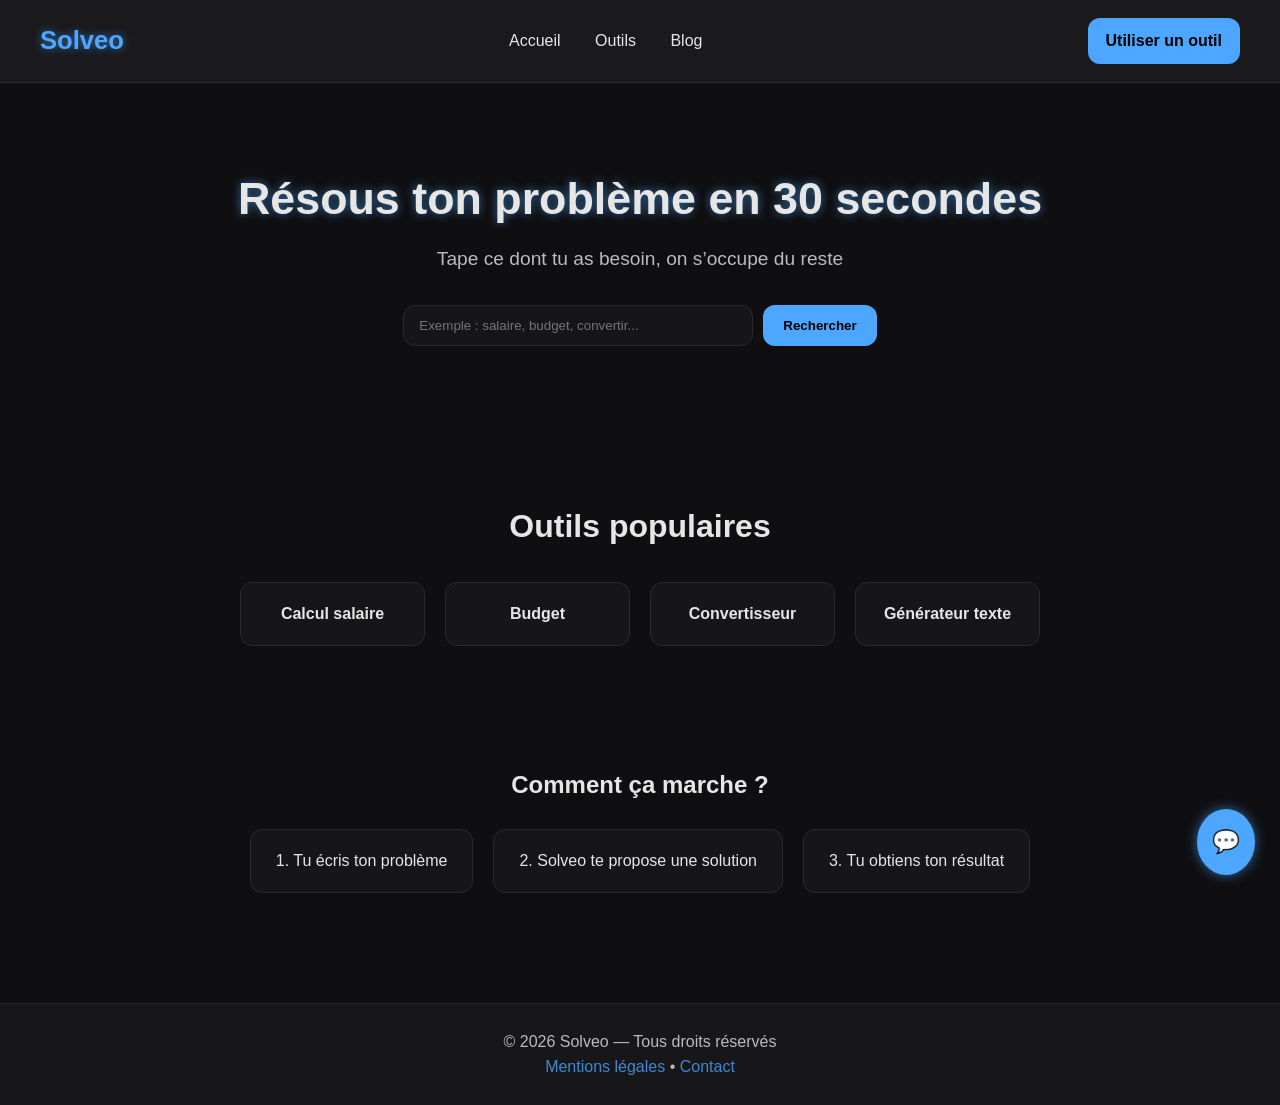
<file: index.html>
<!DOCTYPE html>
<html lang="fr">
<head>
    <meta charset="UTF-8">
    <meta name="viewport" content="width=device-width, initial-scale=1.0">
    <title>Solveo — Résous ton problème en 30 secondes</title>

    <!-- CSS principal -->
    <link rel="stylesheet" href="css/main.css">
</head>

<body>

    <!-- HEADER -->
    <header class="header">
        <div class="logo">Solveo</div>

        <nav class="nav">
            <a href="index.html">Accueil</a>
            <a href="tools/index.html">Outils</a>
            <a href="blog/index.html">Blog</a>
        </nav>

        <a href="tools/index.html" class="btn-header">Utiliser un outil</a>
    </header>

    <!-- SECTION HERO -->
    <section class="hero">
        <h1>Résous ton problème en 30 secondes</h1>
        <p>Tape ce dont tu as besoin, on s’occupe du reste</p>

        <div class="search-box">
            <input type="text" id="searchInput" placeholder="Exemple : salaire, budget, convertir...">
            <button onclick="launchSearch()">Rechercher</button>
        </div>

        <div id="searchSuggestions" class="suggestions"></div>
    </section>

    <!-- OUTILS POPULAIRES -->
    <section class="popular-tools">
        <h2>Outils populaires</h2>

        <div class="tools-grid">
            <a href="tools/salaire.html" class="tool-card">Calcul salaire</a>
            <a href="tools/budget.html" class="tool-card">Budget</a>
            <a href="tools/convertisseur.html" class="tool-card">Convertisseur</a>
            <a href="tools/generateur.html" class="tool-card">Générateur texte</a>
        </div>
    </section>

    <!-- COMMENT ÇA MARCHE -->
    <section class="how">
        <h2>Comment ça marche ?</h2>

        <div class="steps">
            <div class="step">1. Tu écris ton problème</div>
            <div class="step">2. Solveo te propose une solution</div>
            <div class="step">3. Tu obtiens ton résultat</div>
        </div>
    </section>

    <!-- CHATBOT -->
    <div class="chatbot-button" onclick="toggleChatbot()">
        💬
    </div>

    <div id="chatbotWindow" class="chatbot-window">
        <div class="chatbot-header">Solveo Bot</div>
        <div id="chatbotMessages" class="chatbot-messages"></div>

        <div class="chatbot-input">
            <input type="text" id="chatbotText" placeholder="Écris ici...">
            <button onclick="sendChatbot()">Envoyer</button>
        </div>
    </div>

    <!-- FOOTER -->
    <footer class="footer">
        <p>© 2026 Solveo — Tous droits réservés</p>
        <a href="#">Mentions légales</a> • 
        <a href="#">Contact</a>
    </footer>

    <!-- JS -->
    <script src="js/navigation.js"></script>
    <script src="js/search.js"></script>
    <script src="chatbot/chatbot.js"></script>

</body>
</html>
</file>
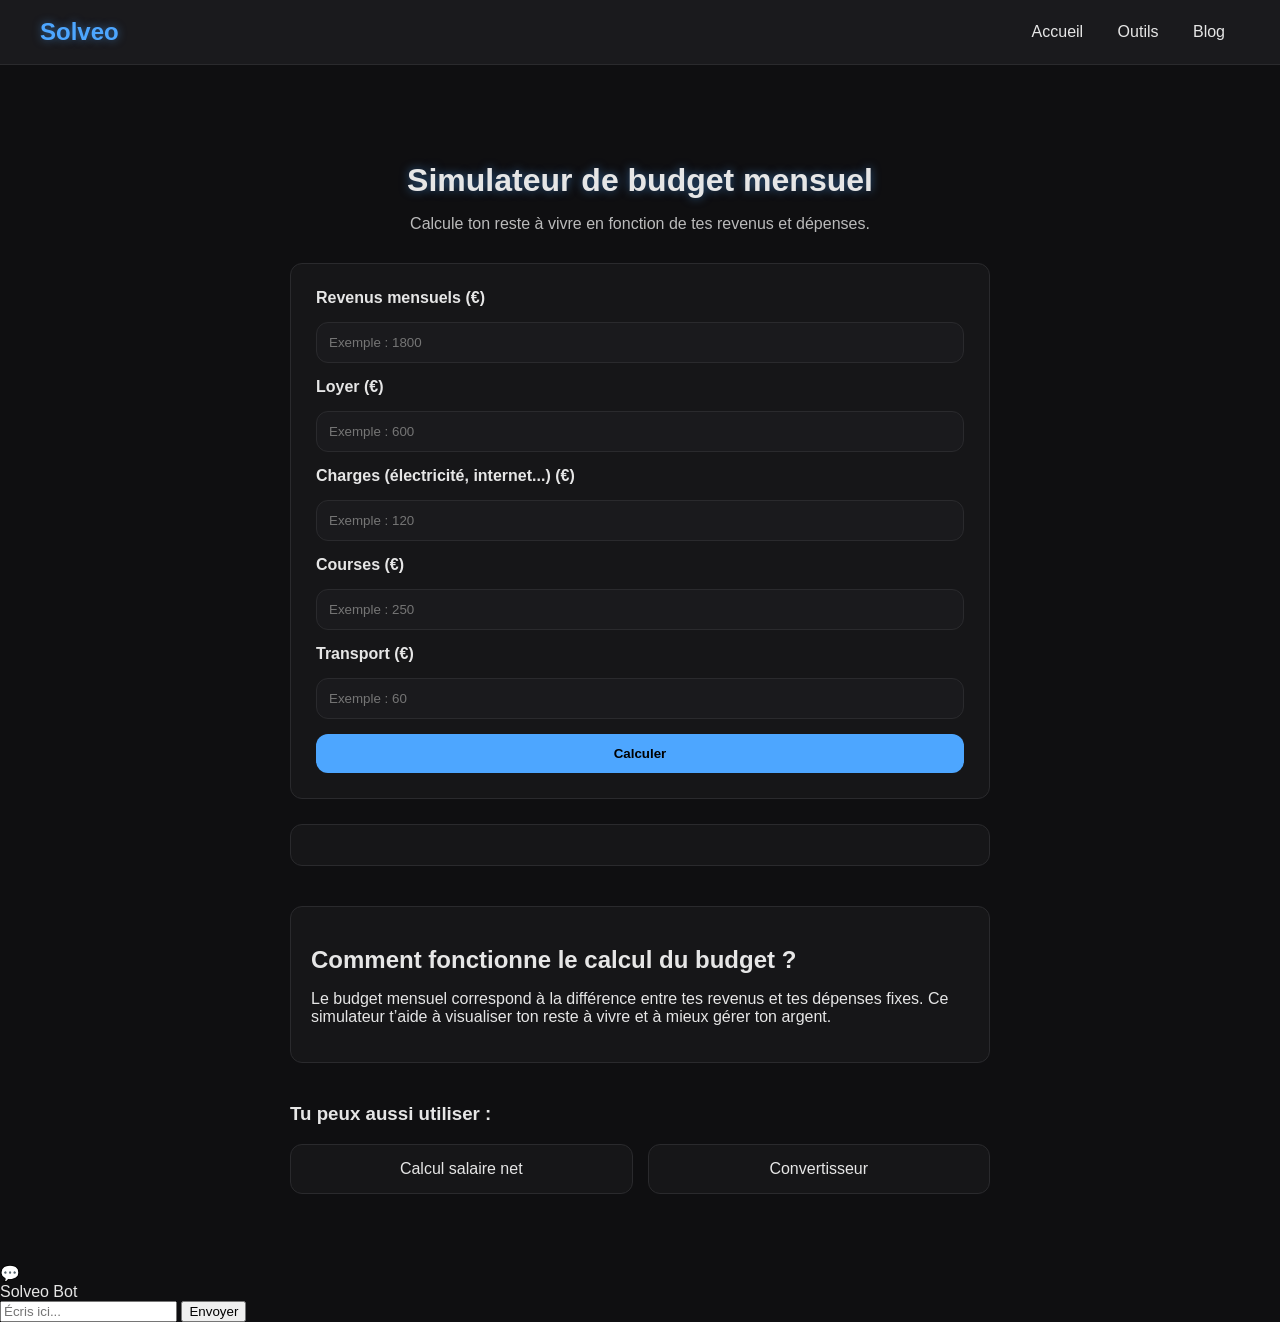
<file: tools/budget.html>
<!DOCTYPE html>
<html lang="fr">
<head>
    <meta charset="UTF-8">
    <meta name="viewport" content="width=device-width, initial-scale=1.0">
    <title>Simulateur de budget mensuel | Solveo</title>

    <link rel="stylesheet" href="../css/tools.css">
</head>

<body>

    <!-- HEADER -->
    <header class="header">
        <div class="logo">Solveo</div>
        <nav class="nav">
            <a href="../index.html">Accueil</a>
            <a href="index.html">Outils</a>
            <a href="../blog/index.html">Blog</a>
        </nav>
    </header>

    <!-- CONTENU -->
    <section class="tool-container">

        <h1>Simulateur de budget mensuel</h1>
        <p class="subtitle">Calcule ton reste à vivre en fonction de tes revenus et dépenses.</p>

        <!-- FORMULAIRE -->
        <div class="tool-box">

            <label for="revenus">Revenus mensuels (€)</label>
            <input type="number" id="revenus" placeholder="Exemple : 1800">

            <label for="loyer">Loyer (€)</label>
            <input type="number" id="loyer" placeholder="Exemple : 600">

            <label for="charges">Charges (électricité, internet...) (€)</label>
            <input type="number" id="charges" placeholder="Exemple : 120">

            <label for="courses">Courses (€)</label>
            <input type="number" id="courses" placeholder="Exemple : 250">

            <label for="transport">Transport (€)</label>
            <input type="number" id="transport" placeholder="Exemple : 60">

            <button onclick="calculBudget()">Calculer</button>
        </div>

        <!-- RÉSULTAT -->
        <div id="result" class="result-box"></div>

        <!-- SECTION SEO -->
        <section class="seo">
            <h2>Comment fonctionne le calcul du budget ?</h2>
            <p>
                Le budget mensuel correspond à la différence entre tes revenus et tes dépenses fixes.
                Ce simulateur t’aide à visualiser ton reste à vivre et à mieux gérer ton argent.
            </p>
        </section>

        <!-- SUGGESTIONS -->
        <section class="suggestions">
            <h3>Tu peux aussi utiliser :</h3>
            <div class="suggest-grid">
                <a href="salaire.html" class="suggest-card">Calcul salaire net</a>
                <a href="convertisseur.html" class="suggest-card">Convertisseur</a>
            </div>
        </section>

    </section>

    <!-- CHATBOT -->
    <div class="chatbot-button" onclick="toggleChatbot()">💬</div>
    <div id="chatbotWindow" class="chatbot-window">
        <div class="chatbot-header">Solveo Bot</div>
        <div id="chatbotMessages" class="chatbot-messages"></div>
        <div class="chatbot-input">
            <input type="text" id="chatbotText" placeholder="Écris ici...">
            <button onclick="sendChatbot()">Envoyer</button>
        </div>
    </div>

    <!-- JS -->
    <script src="../js/main.js"></script>
    <script src="../chatbot/chatbot.js"></script>
    <script src="tools.js"></script>

</body>
</html>
</file>
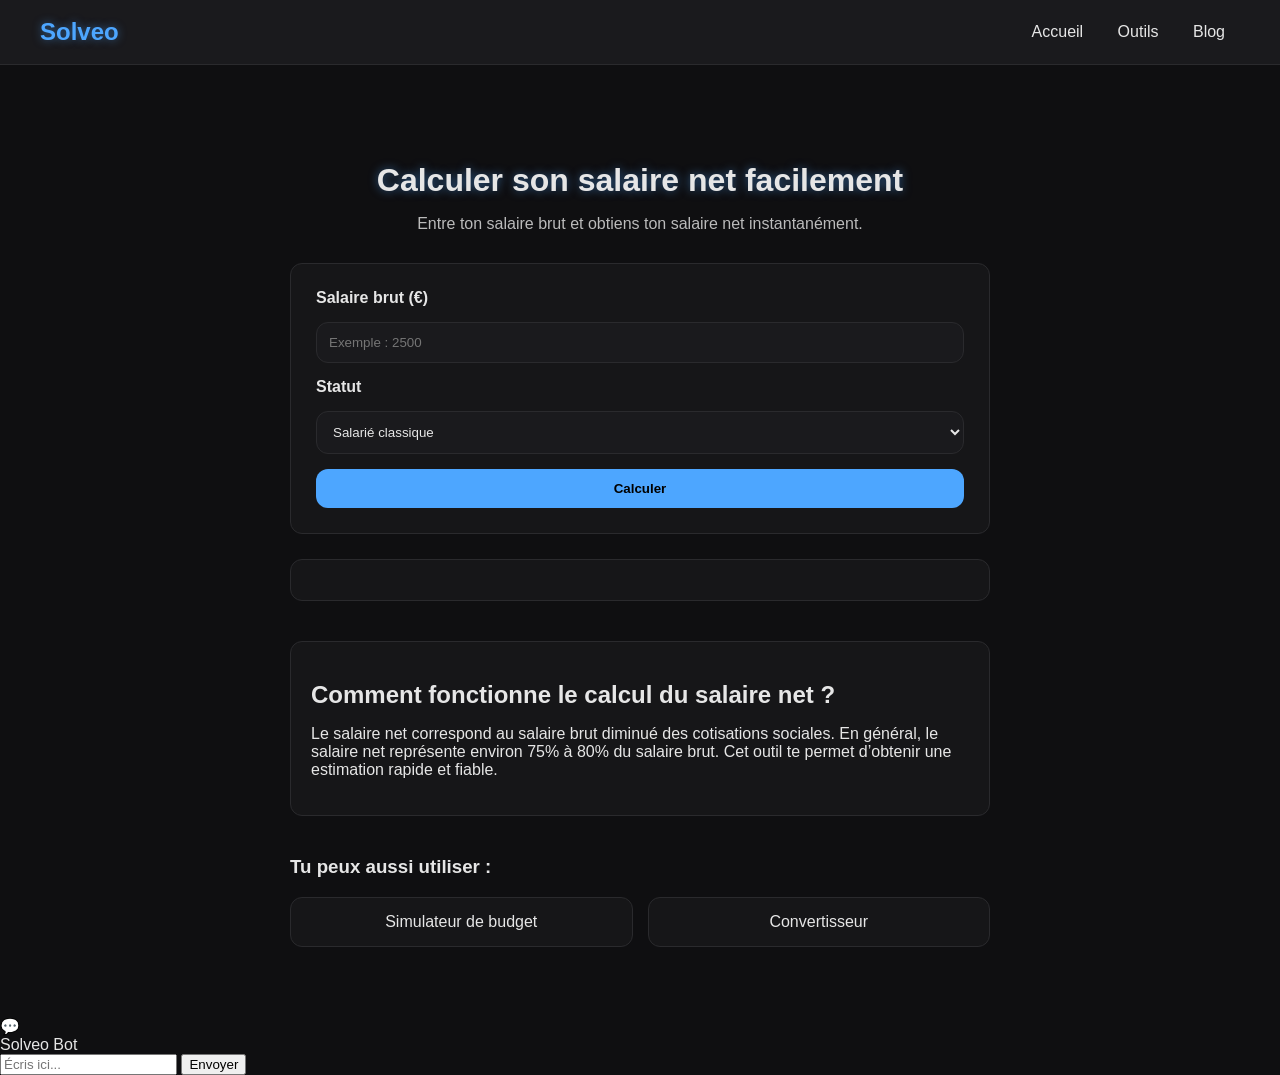
<file: tools/salaire.html>
<!DOCTYPE html>
<html lang="fr">
<head>
    <meta charset="UTF-8">
    <meta name="viewport" content="width=device-width, initial-scale=1.0">
    <title>Calculer son salaire net facilement | Solveo</title>

    <link rel="stylesheet" href="../css/tools.css">
</head>

<body>

    <!-- HEADER SIMPLE -->
    <header class="header">
        <div class="logo">Solveo</div>
        <nav class="nav">
            <a href="../index.html">Accueil</a>
            <a href="index.html">Outils</a>
            <a href="../blog/index.html">Blog</a>
        </nav>
    </header>

    <!-- CONTENU PRINCIPAL -->
    <section class="tool-container">

        <h1>Calculer son salaire net facilement</h1>
        <p class="subtitle">Entre ton salaire brut et obtiens ton salaire net instantanément.</p>

        <!-- FORMULAIRE -->
        <div class="tool-box">
            <label for="brut">Salaire brut (€)</label>
            <input type="number" id="brut" placeholder="Exemple : 2500">

            <label for="statut">Statut</label>
            <select id="statut">
                <option value="standard">Salarié classique</option>
                <option value="cadre">Cadre</option>
            </select>

            <button onclick="calculSalaire()">Calculer</button>
        </div>

        <!-- RÉSULTAT -->
        <div id="result" class="result-box"></div>

        <!-- SECTION SEO -->
        <section class="seo">
            <h2>Comment fonctionne le calcul du salaire net ?</h2>
            <p>
                Le salaire net correspond au salaire brut diminué des cotisations sociales.
                En général, le salaire net représente environ 75% à 80% du salaire brut.
                Cet outil te permet d’obtenir une estimation rapide et fiable.
            </p>
        </section>

        <!-- SUGGESTIONS -->
        <section class="suggestions">
            <h3>Tu peux aussi utiliser :</h3>
            <div class="suggest-grid">
                <a href="budget.html" class="suggest-card">Simulateur de budget</a>
                <a href="convertisseur.html" class="suggest-card">Convertisseur</a>
            </div>
        </section>

    </section>

    <!-- CHATBOT -->
    <div class="chatbot-button" onclick="toggleChatbot()">💬</div>
    <div id="chatbotWindow" class="chatbot-window">
        <div class="chatbot-header">Solveo Bot</div>
        <div id="chatbotMessages" class="chatbot-messages"></div>
        <div class="chatbot-input">
            <input type="text" id="chatbotText" placeholder="Écris ici...">
            <button onclick="sendChatbot()">Envoyer</button>
        </div>
    </div>

    <!-- JS -->
    <script src="../js/main.js"></script>
    <script src="../chatbot/chatbot.js"></script>
    <script src="tools.js"></script>

</body>
</html>
</file>
<file: css/main.css>
/* ------------------------------
   STYLE GLOBAL — SOLVEO
   Thème dark élégant + brillances
--------------------------------*/
.header.scrolled {
    background: rgba(15, 15, 17, 0.85);
    backdrop-filter: blur(6px);
    transition: 0.25s ease;
}

:root {
    --bg: #0f0f11;
    --bg-light: #1a1a1d;
    --text: #e6e6e6;
    --accent: #4da6ff;
    --accent-glow: rgba(77, 166, 255, 0.6);
    --card: #161618;
    --border: #2a2a2d;
    --radius: 12px;
    --transition: 0.25s ease;
}

* {
    margin: 0;
    padding: 0;
    box-sizing: border-box;
    font-family: "Inter", sans-serif;
}

body {
    background: var(--bg);
    color: var(--text);
    line-height: 1.6;
}

/* ------------------------------
   HEADER
--------------------------------*/

.header {
    display: flex;
    justify-content: space-between;
    align-items: center;
    padding: 18px 40px;
    background: var(--bg-light);
    border-bottom: 1px solid var(--border);
    position: sticky;
    top: 0;
    z-index: 100;
}

.logo {
    font-size: 1.6rem;
    font-weight: 700;
    color: var(--accent);
    text-shadow: 0 0 8px var(--accent-glow);
}

.nav a {
    margin: 0 15px;
    color: var(--text);
    text-decoration: none;
    transition: var(--transition);
}

.nav a:hover {
    color: var(--accent);
}

.btn-header {
    padding: 10px 18px;
    background: var(--accent);
    color: #000;
    border-radius: var(--radius);
    text-decoration: none;
    font-weight: 600;
    transition: var(--transition);
}

.btn-header:hover {
    background: #7bc0ff;
}

/* ------------------------------
   HERO
--------------------------------*/

.hero {
    text-align: center;
    padding: 80px 20px;
}

.hero h1 {
    font-size: 2.8rem;
    margin-bottom: 10px;
    text-shadow: 0 0 10px var(--accent-glow);
}

.hero p {
    font-size: 1.2rem;
    opacity: 0.8;
    margin-bottom: 30px;
}

.search-box {
    display: flex;
    justify-content: center;
    gap: 10px;
}

.search-box input {
    width: 350px;
    padding: 12px 15px;
    border-radius: var(--radius);
    border: 1px solid var(--border);
    background: var(--card);
    color: var(--text);
}

.search-box button {
    padding: 12px 20px;
    background: var(--accent);
    border: none;
    border-radius: var(--radius);
    cursor: pointer;
    font-weight: 600;
    transition: var(--transition);
}

.search-box button:hover {
    background: #7bc0ff;
}

/* Suggestions */
.suggestions {
    margin-top: 15px;
    color: var(--accent);
    font-size: 0.9rem;
}

/* ------------------------------
   OUTILS POPULAIRES
--------------------------------*/

.popular-tools {
    padding: 60px 20px;
    text-align: center;
}

.popular-tools h2 {
    font-size: 2rem;
    margin-bottom: 30px;
}

.tools-grid {
    display: grid;
    grid-template-columns: repeat(auto-fit, minmax(180px, 1fr));
    gap: 20px;
    max-width: 800px;
    margin: auto;
}

.tool-card {
    padding: 18px;
    background: var(--card);
    border: 1px solid var(--border);
    border-radius: var(--radius);
    text-decoration: none;
    color: var(--text);
    font-weight: 600;
    transition: var(--transition);
    text-align: center;
}

.tool-card:hover {
    border-color: var(--accent);
    box-shadow: 0 0 12px var(--accent-glow);
}

/* ------------------------------
   COMMENT ÇA MARCHE
--------------------------------*/

.how {
    padding: 60px 20px;
    text-align: center;
}

.steps {
    display: flex;
    justify-content: center;
    gap: 20px;
    margin-top: 25px;
    flex-wrap: wrap;
}

.step {
    background: var(--card);
    padding: 18px 25px;
    border-radius: var(--radius);
    border: 1px solid var(--border);
    transition: var(--transition);
}

.step:hover {
    border-color: var(--accent);
    box-shadow: 0 0 10px var(--accent-glow);
}

/* ------------------------------
   CHATBOT
--------------------------------*/

.chatbot-button {
    position: fixed;
    bottom: 25px;
    right: 25px;
    background: var(--accent);
    color: #000;
    padding: 15px;
    border-radius: 50%;
    cursor: pointer;
    font-size: 1.4rem;
    box-shadow: 0 0 12px var(--accent-glow);
    transition: var(--transition);
}

.chatbot-button:hover {
    background: #7bc0ff;
}

.chatbot-window {
    position: fixed;
    bottom: 90px;
    right: 25px;
    width: 300px;
    height: 380px;
    background: var(--bg-light);
    border: 1px solid var(--border);
    border-radius: var(--radius);
    display: none;
    flex-direction: column;
}

.chatbot-header {
    padding: 12px;
    background: var(--accent);
    color: #000;
    font-weight: 700;
    border-radius: var(--radius) var(--radius) 0 0;
}

.chatbot-messages {
    flex: 1;
    padding: 10px;
    overflow-y: auto;
}

.chatbot-input {
    display: flex;
    border-top: 1px solid var(--border);
}

.chatbot-input input {
    flex: 1;
    padding: 10px;
    background: var(--card);
    border: none;
    color: var(--text);
}

.chatbot-input button {
    padding: 10px 15px;
    background: var(--accent);
    border: none;
    cursor: pointer;
}

/* ------------------------------
   FOOTER
--------------------------------*/

.footer {
    text-align: center;
    padding: 25px;
    margin-top: 50px;
    background: var(--bg-light);
    border-top: 1px solid var(--border);
    opacity: 0.8;
}

.footer a {
    color: var(--accent);
    text-decoration: none;
}
</file>
<file: css/tools.css>
/* -----------------------------------------
   TOOLS.CSS — Style des pages outils Solveo
   Thème dark élégant + cohérence globale
----------------------------------------- */

:root {
    --bg: #0f0f11;
    --bg-light: #1a1a1d;
    --text: #e6e6e6;
    --accent: #4da6ff;
    --accent-glow: rgba(77, 166, 255, 0.5);
    --card: #161618;
    --border: #2a2a2d;
    --radius: 12px;
    --transition: 0.25s ease;
}

/* --- PAGE --- */
body {
    background: var(--bg);
    color: var(--text);
    font-family: "Inter", sans-serif;
    margin: 0;
}

/* --- HEADER --- */
.header {
    display: flex;
    justify-content: space-between;
    align-items: center;
    padding: 18px 40px;
    background: var(--bg-light);
    border-bottom: 1px solid var(--border);
}

.logo {
    font-size: 1.5rem;
    font-weight: 700;
    color: var(--accent);
    text-shadow: 0 0 8px var(--accent-glow);
}

.nav a {
    margin: 0 15px;
    color: var(--text);
    text-decoration: none;
    transition: var(--transition);
}

.nav a:hover {
    color: var(--accent);
}

/* --- CONTENEUR PRINCIPAL --- */
.tool-container {
    max-width: 700px;
    margin: 50px auto;
    padding: 20px;
}

h1 {
    font-size: 2rem;
    text-align: center;
    margin-bottom: 10px;
    text-shadow: 0 0 10px var(--accent-glow);
}

.subtitle {
    text-align: center;
    opacity: 0.8;
    margin-bottom: 30px;
}

/* --- BOX FORMULAIRE --- */
.tool-box {
    background: var(--card);
    padding: 25px;
    border-radius: var(--radius);
    border: 1px solid var(--border);
    display: flex;
    flex-direction: column;
    gap: 15px;
}

.tool-box label {
    font-weight: 600;
}

.tool-box input,
.tool-box select {
    padding: 12px;
    background: var(--bg-light);
    border: 1px solid var(--border);
    border-radius: var(--radius);
    color: var(--text);
}

.tool-box button {
    padding: 12px;
    background: var(--accent);
    border: none;
    border-radius: var(--radius);
    color: #000;
    font-weight: 600;
    cursor: pointer;
    transition: var(--transition);
}

.tool-box button:hover {
    background: #7bc0ff;
}

/* --- RÉSULTAT --- */
.result-box {
    margin-top: 25px;
    background: var(--card);
    padding: 20px;
    border-radius: var(--radius);
    border: 1px solid var(--border);
}

.result-box h3 {
    margin-bottom: 10px;
}

.result-box .info {
    opacity: 0.7;
    font-size: 0.9rem;
}

.error {
    color: #ff6b6b;
    font-weight: 600;
}

/* --- SECTION SEO --- */
.seo {
    margin-top: 40px;
    background: var(--card);
    padding: 20px;
    border-radius: var(--radius);
    border: 1px solid var(--border);
}

.seo h2 {
    margin-bottom: 10px;
}

/* --- SUGGESTIONS --- */
.suggestions {
    margin-top: 40px;
}

.suggest-grid {
    display: flex;
    gap: 15px;
    margin-top: 10px;
}

.suggest-card {
    flex: 1;
    text-align: center;
    padding: 15px;
    background: var(--card);
    border: 1px solid var(--border);
    border-radius: var(--radius);
    color: var(--text);
    text-decoration: none;
    transition: var(--transition);
}

.suggest-card:hover {
    border-color: var(--accent);
    box-shadow: 0 0 10px var(--accent-glow);
}

/* --- RESPONSIVE --- */
@media (max-width: 600px) {
    .tool-container {
        margin: 20px;
    }

    .suggest-grid {
        flex-direction: column;
    }
}
</file>
